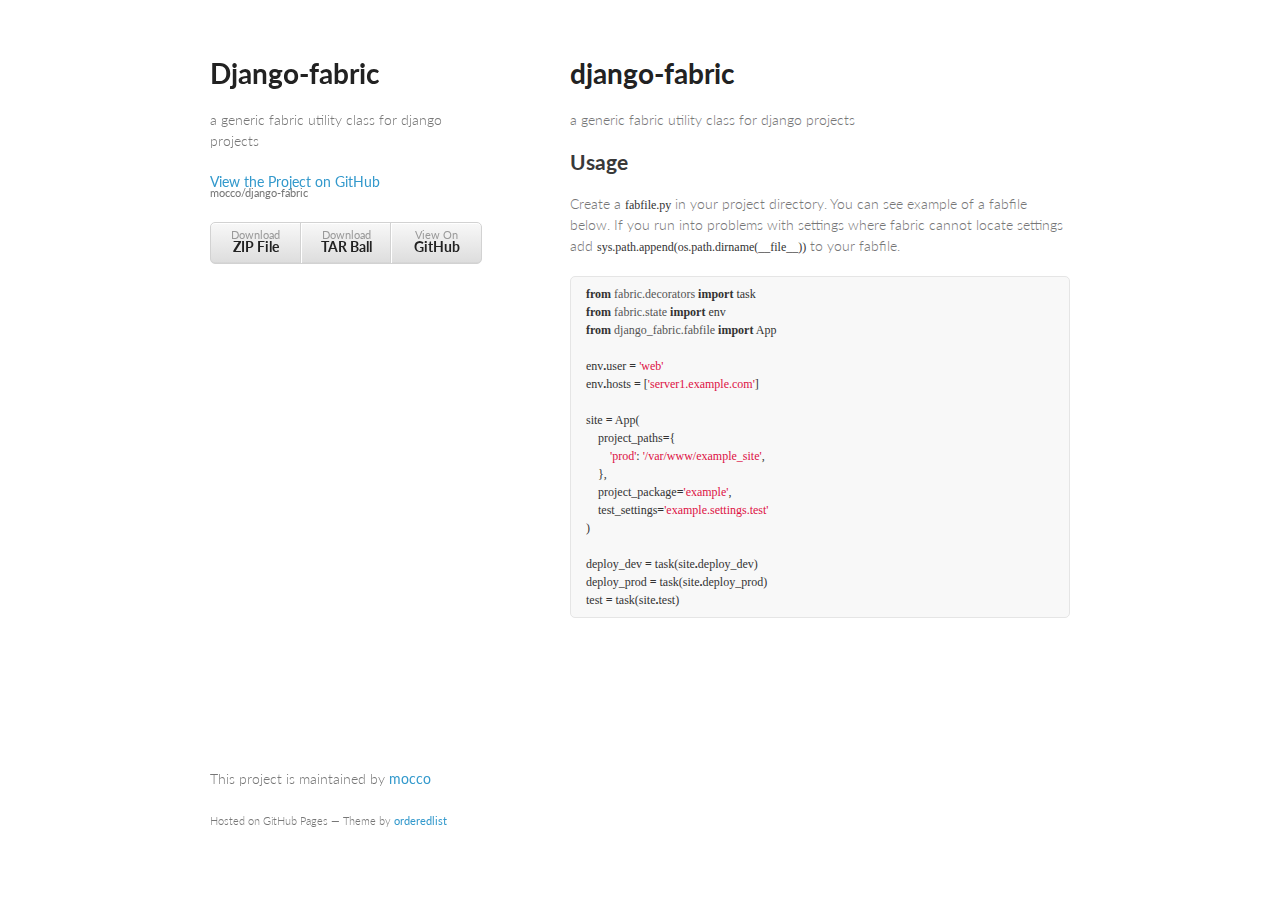
<file: index.html>
<!doctype html>
<html>
  <head>
    <meta charset="utf-8">
    <meta http-equiv="X-UA-Compatible" content="chrome=1">
    <title>Django-fabric by mocco</title>

    <link rel="stylesheet" href="stylesheets/styles.css">
    <link rel="stylesheet" href="stylesheets/pygment_trac.css">
    <meta name="viewport" content="width=device-width, initial-scale=1, user-scalable=no">
    <!--[if lt IE 9]>
    <script src="//html5shiv.googlecode.com/svn/trunk/html5.js"></script>
    <![endif]-->
  </head>
  <body>
    <div class="wrapper">
      <header>
        <h1>Django-fabric</h1>
        <p>a generic fabric utility class for django projects</p>

        <p class="view"><a href="https://github.com/mocco/django-fabric">View the Project on GitHub <small>mocco/django-fabric</small></a></p>


        <ul>
          <li><a href="https://github.com/mocco/django-fabric/zipball/master">Download <strong>ZIP File</strong></a></li>
          <li><a href="https://github.com/mocco/django-fabric/tarball/master">Download <strong>TAR Ball</strong></a></li>
          <li><a href="https://github.com/mocco/django-fabric">View On <strong>GitHub</strong></a></li>
        </ul>
      </header>
      <section>
        <h1>
<a name="django-fabric" class="anchor" href="#django-fabric"><span class="octicon octicon-link"></span></a>django-fabric</h1>

<p>a generic fabric utility class for django projects</p>

<h2>
<a name="usage" class="anchor" href="#usage"><span class="octicon octicon-link"></span></a>Usage</h2>

<p>Create a <code>fabfile.py</code> in your project directory. You can see example of a fabfile below. If you 
run into problems with settings where fabric cannot locate settings add 
<code>sys.path.append(os.path.dirname(__file__))</code> to your fabfile.</p>

<div class="highlight"><pre><span class="kn">from</span> <span class="nn">fabric.decorators</span> <span class="kn">import</span> <span class="n">task</span>
<span class="kn">from</span> <span class="nn">fabric.state</span> <span class="kn">import</span> <span class="n">env</span>
<span class="kn">from</span> <span class="nn">django_fabric.fabfile</span> <span class="kn">import</span> <span class="n">App</span>

<span class="n">env</span><span class="o">.</span><span class="n">user</span> <span class="o">=</span> <span class="s">'web'</span>
<span class="n">env</span><span class="o">.</span><span class="n">hosts</span> <span class="o">=</span> <span class="p">[</span><span class="s">'server1.example.com'</span><span class="p">]</span>

<span class="n">site</span> <span class="o">=</span> <span class="n">App</span><span class="p">(</span>
    <span class="n">project_paths</span><span class="o">=</span><span class="p">{</span>
        <span class="s">'prod'</span><span class="p">:</span> <span class="s">'/var/www/example_site'</span><span class="p">,</span>
    <span class="p">},</span>
    <span class="n">project_package</span><span class="o">=</span><span class="s">'example'</span><span class="p">,</span>
    <span class="n">test_settings</span><span class="o">=</span><span class="s">'example.settings.test'</span>
<span class="p">)</span>

<span class="n">deploy_dev</span> <span class="o">=</span> <span class="n">task</span><span class="p">(</span><span class="n">site</span><span class="o">.</span><span class="n">deploy_dev</span><span class="p">)</span>
<span class="n">deploy_prod</span> <span class="o">=</span> <span class="n">task</span><span class="p">(</span><span class="n">site</span><span class="o">.</span><span class="n">deploy_prod</span><span class="p">)</span>
<span class="n">test</span> <span class="o">=</span> <span class="n">task</span><span class="p">(</span><span class="n">site</span><span class="o">.</span><span class="n">test</span><span class="p">)</span>
</pre></div>
      </section>
      <footer>
        <p>This project is maintained by <a href="https://github.com/mocco">mocco</a></p>
        <p><small>Hosted on GitHub Pages &mdash; Theme by <a href="https://github.com/orderedlist">orderedlist</a></small></p>
      </footer>
    </div>
    <script src="javascripts/scale.fix.js"></script>
    
  </body>
</html>
</file>
<file: stylesheets/styles.css>
@import url(https://fonts.googleapis.com/css?family=Lato:300italic,700italic,300,700);

body {
  padding:50px;
  font:14px/1.5 Lato, "Helvetica Neue", Helvetica, Arial, sans-serif;
  color:#777;
  font-weight:300;
}

h1, h2, h3, h4, h5, h6 {
  color:#222;
  margin:0 0 20px;
}

p, ul, ol, table, pre, dl {
  margin:0 0 20px;
}

h1, h2, h3 {
  line-height:1.1;
}

h1 {
  font-size:28px;
}

h2 {
  color:#393939;
}

h3, h4, h5, h6 {
  color:#494949;
}

a {
  color:#39c;
  font-weight:400;
  text-decoration:none;
}

a small {
  font-size:11px;
  color:#777;
  margin-top:-0.6em;
  display:block;
}

.wrapper {
  width:860px;
  margin:0 auto;
}

blockquote {
  border-left:1px solid #e5e5e5;
  margin:0;
  padding:0 0 0 20px;
  font-style:italic;
}

code, pre {
  font-family:Monaco, Bitstream Vera Sans Mono, Lucida Console, Terminal;
  color:#333;
  font-size:12px;
}

pre {
  padding:8px 15px;
  background: #f8f8f8;  
  border-radius:5px;
  border:1px solid #e5e5e5;
  overflow-x: auto;
}

table {
  width:100%;
  border-collapse:collapse;
}

th, td {
  text-align:left;
  padding:5px 10px;
  border-bottom:1px solid #e5e5e5;
}

dt {
  color:#444;
  font-weight:700;
}

th {
  color:#444;
}

img {
  max-width:100%;
}

header {
  width:270px;
  float:left;
  position:fixed;
}

header ul {
  list-style:none;
  height:40px;
  
  padding:0;
  
  background: #eee;
  background: -moz-linear-gradient(top, #f8f8f8 0%, #dddddd 100%);
  background: -webkit-gradient(linear, left top, left bottom, color-stop(0%,#f8f8f8), color-stop(100%,#dddddd));
  background: -webkit-linear-gradient(top, #f8f8f8 0%,#dddddd 100%);
  background: -o-linear-gradient(top, #f8f8f8 0%,#dddddd 100%);
  background: -ms-linear-gradient(top, #f8f8f8 0%,#dddddd 100%);
  background: linear-gradient(top, #f8f8f8 0%,#dddddd 100%);
  
  border-radius:5px;
  border:1px solid #d2d2d2;
  box-shadow:inset #fff 0 1px 0, inset rgba(0,0,0,0.03) 0 -1px 0;
  width:270px;
}

header li {
  width:89px;
  float:left;
  border-right:1px solid #d2d2d2;
  height:40px;
}

header ul a {
  line-height:1;
  font-size:11px;
  color:#999;
  display:block;
  text-align:center;
  padding-top:6px;
  height:40px;
}

strong {
  color:#222;
  font-weight:700;
}

header ul li + li {
  width:88px;
  border-left:1px solid #fff;
}

header ul li + li + li {
  border-right:none;
  width:89px;
}

header ul a strong {
  font-size:14px;
  display:block;
  color:#222;
}

section {
  width:500px;
  float:right;
  padding-bottom:50px;
}

small {
  font-size:11px;
}

hr {
  border:0;
  background:#e5e5e5;
  height:1px;
  margin:0 0 20px;
}

footer {
  width:270px;
  float:left;
  position:fixed;
  bottom:50px;
}

@media print, screen and (max-width: 960px) {
  
  div.wrapper {
    width:auto;
    margin:0;
  }
  
  header, section, footer {
    float:none;
    position:static;
    width:auto;
  }
  
  header {
    padding-right:320px;
  }
  
  section {
    border:1px solid #e5e5e5;
    border-width:1px 0;
    padding:20px 0;
    margin:0 0 20px;
  }
  
  header a small {
    display:inline;
  }
  
  header ul {
    position:absolute;
    right:50px;
    top:52px;
  }
}

@media print, screen and (max-width: 720px) {
  body {
    word-wrap:break-word;
  }
  
  header {
    padding:0;
  }
  
  header ul, header p.view {
    position:static;
  }
  
  pre, code {
    word-wrap:normal;
  }
}

@media print, screen and (max-width: 480px) {
  body {
    padding:15px;
  }
  
  header ul {
    display:none;
  }
}

@media print {
  body {
    padding:0.4in;
    font-size:12pt;
    color:#444;
  }
}
</file>
<file: stylesheets/pygment_trac.css>
.highlight  { background: #ffffff; }
.highlight .c { color: #999988; font-style: italic } /* Comment */
.highlight .err { color: #a61717; background-color: #e3d2d2 } /* Error */
.highlight .k { font-weight: bold } /* Keyword */
.highlight .o { font-weight: bold } /* Operator */
.highlight .cm { color: #999988; font-style: italic } /* Comment.Multiline */
.highlight .cp { color: #999999; font-weight: bold } /* Comment.Preproc */
.highlight .c1 { color: #999988; font-style: italic } /* Comment.Single */
.highlight .cs { color: #999999; font-weight: bold; font-style: italic } /* Comment.Special */
.highlight .gd { color: #000000; background-color: #ffdddd } /* Generic.Deleted */
.highlight .gd .x { color: #000000; background-color: #ffaaaa } /* Generic.Deleted.Specific */
.highlight .ge { font-style: italic } /* Generic.Emph */
.highlight .gr { color: #aa0000 } /* Generic.Error */
.highlight .gh { color: #999999 } /* Generic.Heading */
.highlight .gi { color: #000000; background-color: #ddffdd } /* Generic.Inserted */
.highlight .gi .x { color: #000000; background-color: #aaffaa } /* Generic.Inserted.Specific */
.highlight .go { color: #888888 } /* Generic.Output */
.highlight .gp { color: #555555 } /* Generic.Prompt */
.highlight .gs { font-weight: bold } /* Generic.Strong */
.highlight .gu { color: #800080; font-weight: bold; } /* Generic.Subheading */
.highlight .gt { color: #aa0000 } /* Generic.Traceback */
.highlight .kc { font-weight: bold } /* Keyword.Constant */
.highlight .kd { font-weight: bold } /* Keyword.Declaration */
.highlight .kn { font-weight: bold } /* Keyword.Namespace */
.highlight .kp { font-weight: bold } /* Keyword.Pseudo */
.highlight .kr { font-weight: bold } /* Keyword.Reserved */
.highlight .kt { color: #445588; font-weight: bold } /* Keyword.Type */
.highlight .m { color: #009999 } /* Literal.Number */
.highlight .s { color: #d14 } /* Literal.String */
.highlight .na { color: #008080 } /* Name.Attribute */
.highlight .nb { color: #0086B3 } /* Name.Builtin */
.highlight .nc { color: #445588; font-weight: bold } /* Name.Class */
.highlight .no { color: #008080 } /* Name.Constant */
.highlight .ni { color: #800080 } /* Name.Entity */
.highlight .ne { color: #990000; font-weight: bold } /* Name.Exception */
.highlight .nf { color: #990000; font-weight: bold } /* Name.Function */
.highlight .nn { color: #555555 } /* Name.Namespace */
.highlight .nt { color: #000080 } /* Name.Tag */
.highlight .nv { color: #008080 } /* Name.Variable */
.highlight .ow { font-weight: bold } /* Operator.Word */
.highlight .w { color: #bbbbbb } /* Text.Whitespace */
.highlight .mf { color: #009999 } /* Literal.Number.Float */
.highlight .mh { color: #009999 } /* Literal.Number.Hex */
.highlight .mi { color: #009999 } /* Literal.Number.Integer */
.highlight .mo { color: #009999 } /* Literal.Number.Oct */
.highlight .sb { color: #d14 } /* Literal.String.Backtick */
.highlight .sc { color: #d14 } /* Literal.String.Char */
.highlight .sd { color: #d14 } /* Literal.String.Doc */
.highlight .s2 { color: #d14 } /* Literal.String.Double */
.highlight .se { color: #d14 } /* Literal.String.Escape */
.highlight .sh { color: #d14 } /* Literal.String.Heredoc */
.highlight .si { color: #d14 } /* Literal.String.Interpol */
.highlight .sx { color: #d14 } /* Literal.String.Other */
.highlight .sr { color: #009926 } /* Literal.String.Regex */
.highlight .s1 { color: #d14 } /* Literal.String.Single */
.highlight .ss { color: #990073 } /* Literal.String.Symbol */
.highlight .bp { color: #999999 } /* Name.Builtin.Pseudo */
.highlight .vc { color: #008080 } /* Name.Variable.Class */
.highlight .vg { color: #008080 } /* Name.Variable.Global */
.highlight .vi { color: #008080 } /* Name.Variable.Instance */
.highlight .il { color: #009999 } /* Literal.Number.Integer.Long */

.type-csharp .highlight .k { color: #0000FF }
.type-csharp .highlight .kt { color: #0000FF }
.type-csharp .highlight .nf { color: #000000; font-weight: normal }
.type-csharp .highlight .nc { color: #2B91AF }
.type-csharp .highlight .nn { color: #000000 }
.type-csharp .highlight .s { color: #A31515 }
.type-csharp .highlight .sc { color: #A31515 }
</file>
